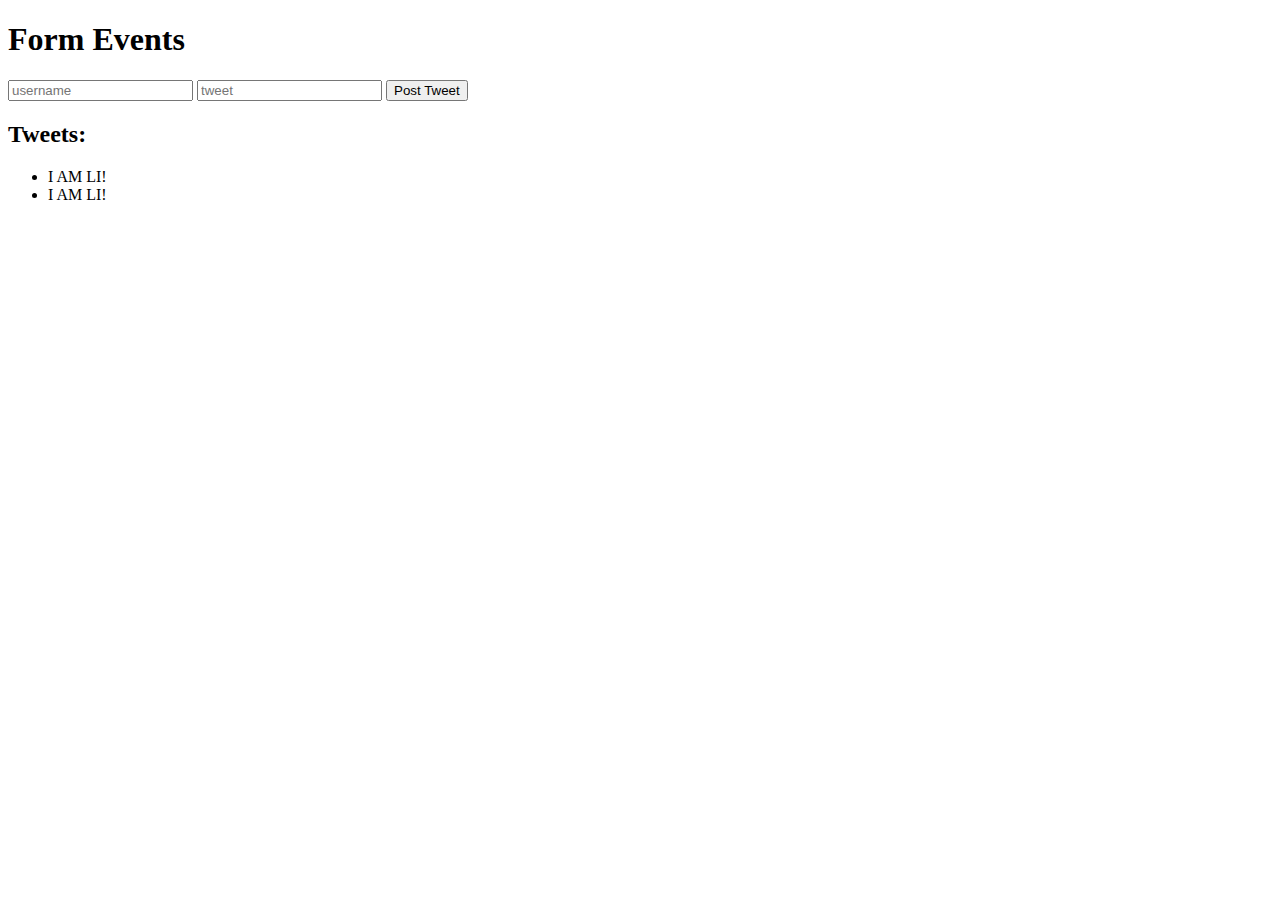
<file: Event Basics/index.html>
<!DOCTYPE html>
<html lang="en">

<head>
    <meta charset="UTF-8">
    <meta http-equiv="X-UA-Compatible" content="IE=edge">
    <meta name="viewport" content="width=device-width, initial-scale=1.0">
    <title>More Event Basics</title>
</head>

<body>

    <h1>Form Events</h1>

    <form action="/dogs" id="tweetForm">
        <input type="text" name="username" placeholder="username">
        <input type="text" name="tweet" placeholder='tweet'>
        <button>Post Tweet</button>
    </form>

    <h2>Tweets:</h2>
    <ul id="tweets">

        <li>I AM LI!</li>
        <li>I AM LI!</li>
    </ul>

    <!-- <button>Click</button> -->
    <!-- <input type="text" value=""> -->
</body>
<script src="app.js"></script>

</html>
</file>
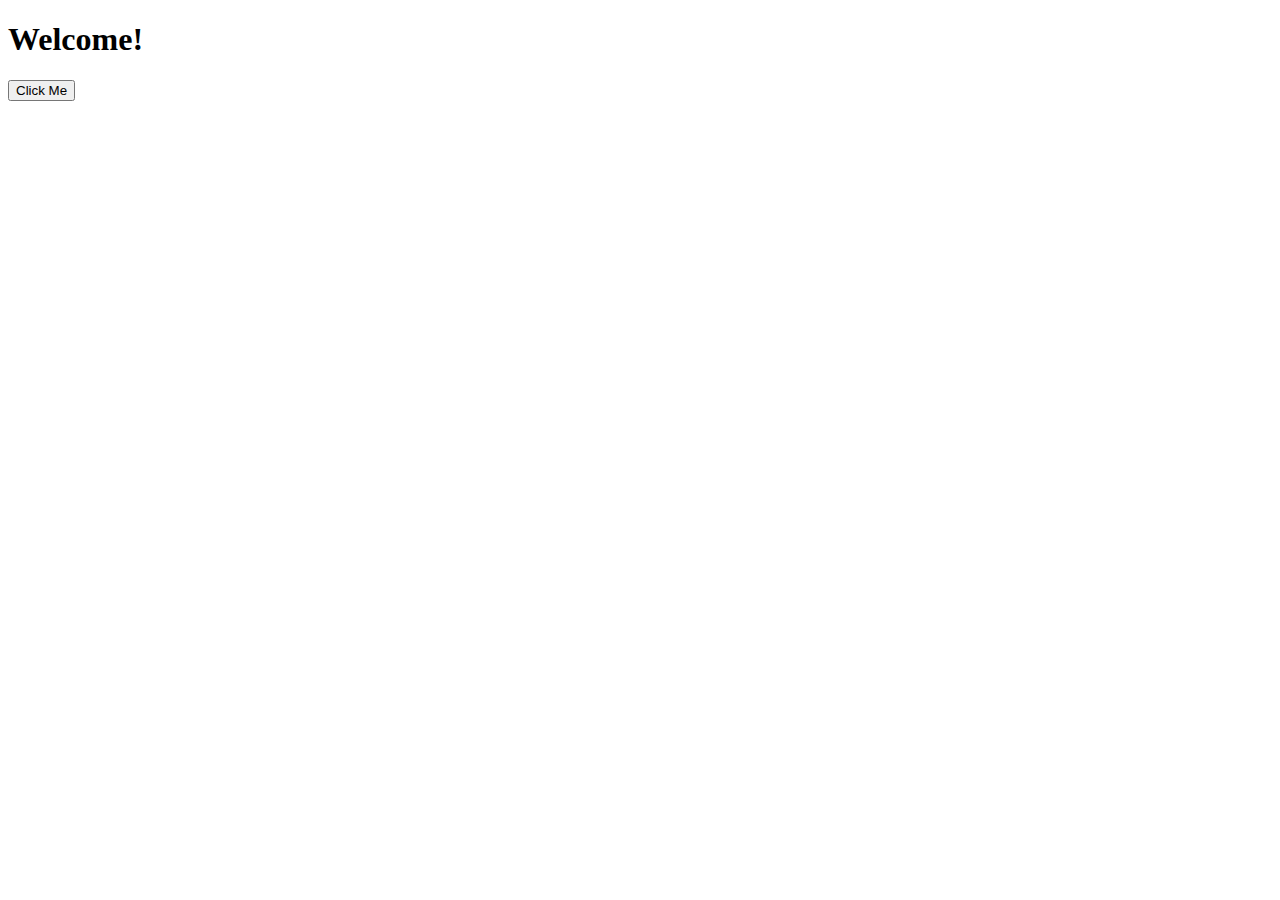
<file: projects/random color/index.html>
<!DOCTYPE html>
<html lang="en">

<head>
    <meta charset="UTF-8">
    <meta http-equiv="X-UA-Compatible" content="IE=edge">
    <meta name="viewport" content="width=device-width, initial-scale=1.0">
    <title>Random Color</title>
</head>

<body>
    <h1>Welcome!</h1>
    <button>Click Me</button>

    <script src="app.js"></script>
</body>

</html>
</file>
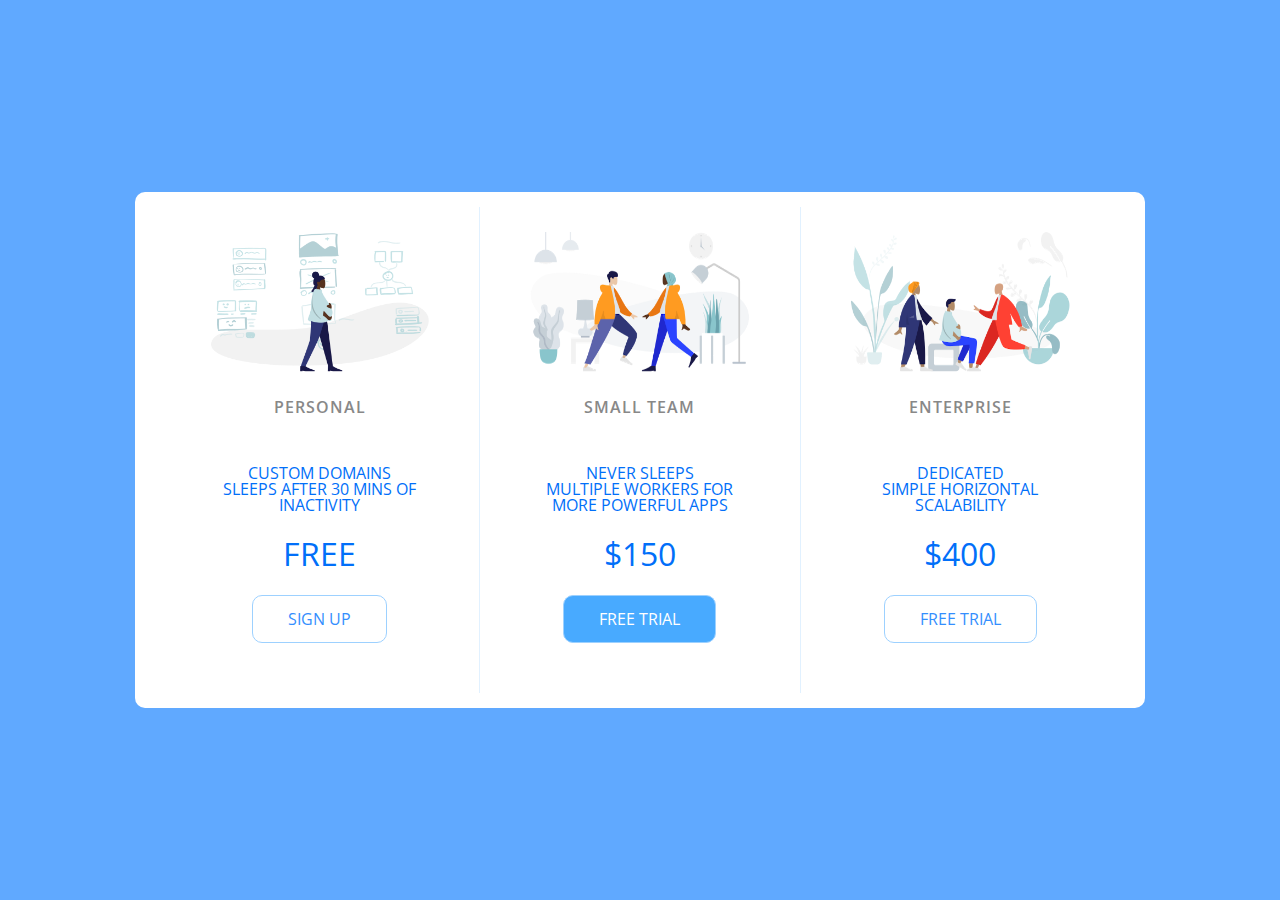
<file: projects/Reactive Pricing Panel/index.html>
<!DOCTYPE html>
<html lang="en">

<head>
    <meta charset="UTF-8">
    <meta name="viewport" content="width=device-width, initial-scale=1.0">
    <title>Price Tiers</title>
    <link rel="stylesheet" href="https://fonts.googleapis.com/css?family=Open+Sans:400,600,700">
    <link rel="stylesheet" href="app.css">
</head>

<body>
    <div class="panel pricing-table">

        <div class="pricing-plan">
            <img src="icons/icon1.png" alt="" class="pricing-img">
            <h2 class="pricing-header">Personal</h2>
            <ul class="pricing-features">
                <li class="pricing-features-item">Custom domains</li>
                <li class="pricing-features-item">Sleeps after 30 mins of inactivity</li>
            </ul>
            <span class="pricing-price">Free</span>
            <a href="#/" class="pricing-button">Sign up</a>
        </div>

        <div class="pricing-plan">
            <img src="icons/icon2.png" alt="" class="pricing-img">
            <h2 class="pricing-header">Small team</h2>
            <ul class="pricing-features">
                <li class="pricing-features-item">Never sleeps</li>
                <li class="pricing-features-item">Multiple workers for more powerful apps</li>
            </ul>
            <span class="pricing-price">$150</span>
            <a href="#/" class="pricing-button is-featured">Free trial</a>
        </div>

        <div class="pricing-plan">
            <img src="icons/icon3.png" alt="" class="pricing-img">
            <h2 class="pricing-header">Enterprise</h2>
            <ul class="pricing-features">
                <li class="pricing-features-item">Dedicated</li>
                <li class="pricing-features-item">Simple horizontal scalability</li>
            </ul>
            <span class="pricing-price">$400</span>
            <a href="#/" class="pricing-button">Free trial</a>
        </div>

    </div>

</body>

</html>
</file>
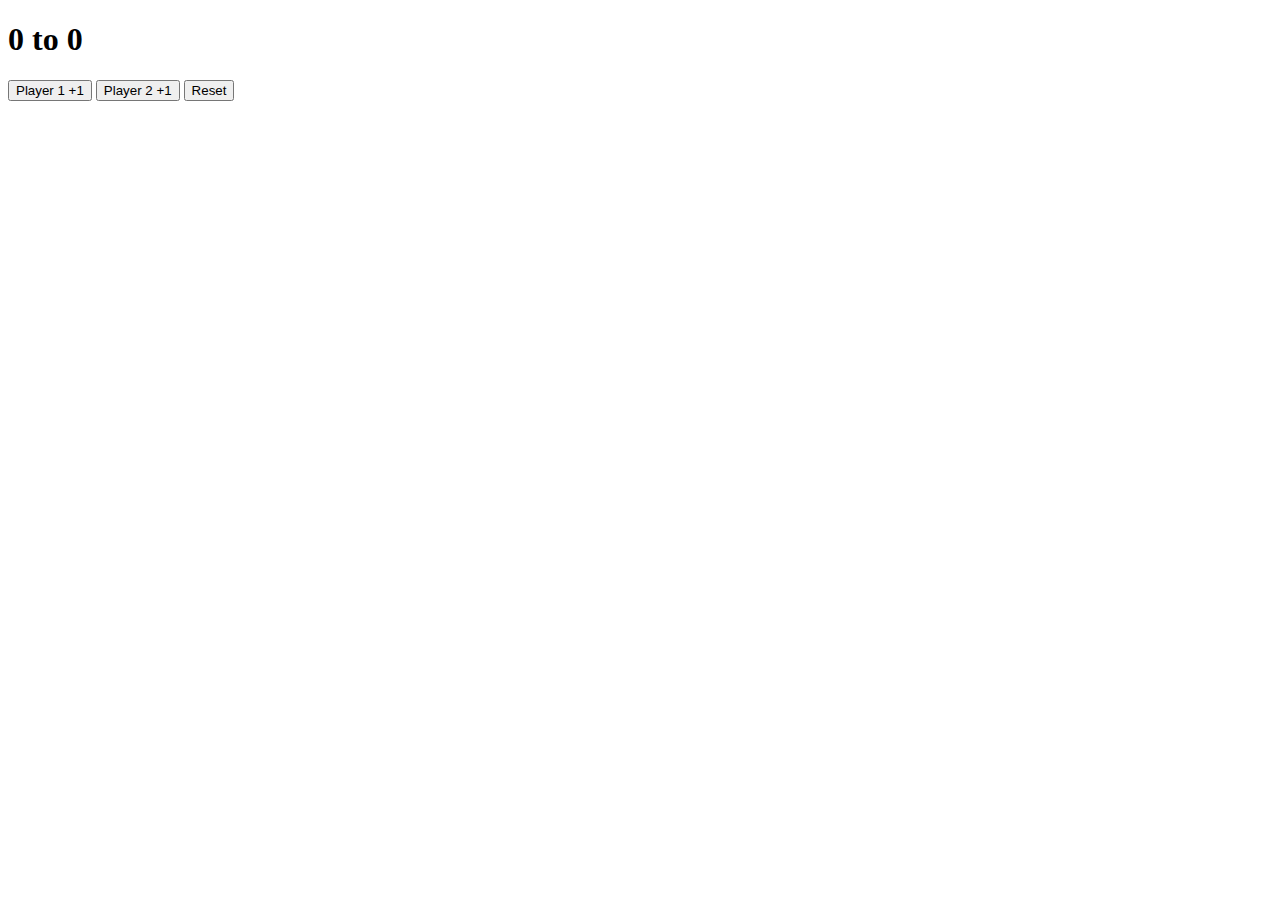
<file: projects/Score Keeper Demo/index.html>
<!DOCTYPE html>
<html lang="en">

<head>
    <meta charset="UTF-8">
    <meta http-equiv="X-UA-Compatible" content="IE=edge">
    <meta name="viewport" content="width=device-width, initial-scale=1.0">
    <title>Document</title>
</head>

<body>
    <h1>0 to 0</h1>
    <button id='player1'>Player 1 +1</button>
    <button id='player2'>Player 2 +1</button>
    <button id='reset'>Reset</button>
    <script src="app.js"></script>

</body>

</html>
</file>
<file: projects/Reactive Pricing Panel/app.css>
/* http://meyerweb.com/eric/tools/css/reset/ 
   v2.0 | 20110126
   License: none (public domain)
*/

html, body, div, span, applet, object, iframe,
h1, h2, h3, h4, h5, h6, p, blockquote, pre,
a, abbr, acronym, address, big, cite, code,
del, dfn, em, img, ins, kbd, q, s, samp,
small, strike, strong, sub, sup, tt, var,
b, u, i, center,
dl, dt, dd, ol, ul, li,
fieldset, form, label, legend,
table, caption, tbody, tfoot, thead, tr, th, td,
article, aside, canvas, details, embed, 
figure, figcaption, footer, header, hgroup, 
menu, nav, output, ruby, section, summary,
time, mark, audio, video {
	margin: 0;
	padding: 0;
	border: 0;
	font-size: 100%;
	font: inherit;
	vertical-align: baseline;
}
/* HTML5 display-role reset for older browsers */
article, aside, details, figcaption, figure, 
footer, header, hgroup, menu, nav, section {
	display: block;
}
body {
	line-height: 1;
}
ol, ul {
	list-style: none;
}
blockquote, q {
	quotes: none;
}
blockquote:before, blockquote:after,
q:before, q:after {
	content: '';
	content: none;
}
table {
	border-collapse: collapse;
	border-spacing: 0;
}


html{
    box-sizing:border-box;
    font-family:'Open Sans',sans-serif;
}


body{
    background-color: #60a9FF;
    display:flex;
    justify-content:center;
    align-items:center;
    min-height:100vh;
}

.panel{
    background-color:white;
    border-radius:10px;
    padding:15px 25px;
    width:100%;
    max-width:960px;
    display:flex;
    flex-direction:column;
    text-align:center;
    text-transform:uppercase;
}



.pricing-plan{
    border-bottom: 1px solid #e1f1ff;
}
.pricing-plan:last-child{
    border-bottom: none;
}

.pricing-img{
    margin-bottom: 25px;
    max-width:100%;
}

.pricing-header{
    color: #888;
    font-weight:600;
    letter-spacing: 1px;
}

.pricing-features{
    margin: 50px 0 25px;
    color: #016ff9;

}

.pricing-features-items {
    font-weight:600;
    letter-spacing: 1px;
    font-size: 12px;
    line-height: 1.5;
    padding: 15px 0;
    border-top: 1px solid #e1f1ff;
}

.pricing-features-items:last-child{
    border-bottom: 1px solid #e1f1ff
}

.pricing-price{
    color: #016ff9;
    display:block;
    font-size: 32px;
    font-weight: 700px;
}

.pricing-button{
    border: 1px solid #9dd1ff;
    border-radius: 10px;
    color: #348efe;
    display: inline-block;
    padding: 15px 35px;
    text-decoration: none;
    margin: 25px 0px;
    transition: background-color 200ms ease-in-out;
}

.pricing-button:hover, .pricing-button:focus {
 background-color: #e1f1ff;
}

.pricing-button.is-featured{
    background-color : #48aaFF;
    color:white;
}

.pricing-button.isfeatured:hover, .pricing-button.is-featured:focus{
    background-color : #269aff;
    color:white;
}

@media(min-width:900px){
    .panel{
        flex-direction:row;

    }


    .pricing-plan{
        border-bottom:none;
        border-right: 1px solid #e1f1ff;
        padding: 25px 50px;
    }
    .pricing-plan:last-child{
        border-right: none;
    }
}
</file>
